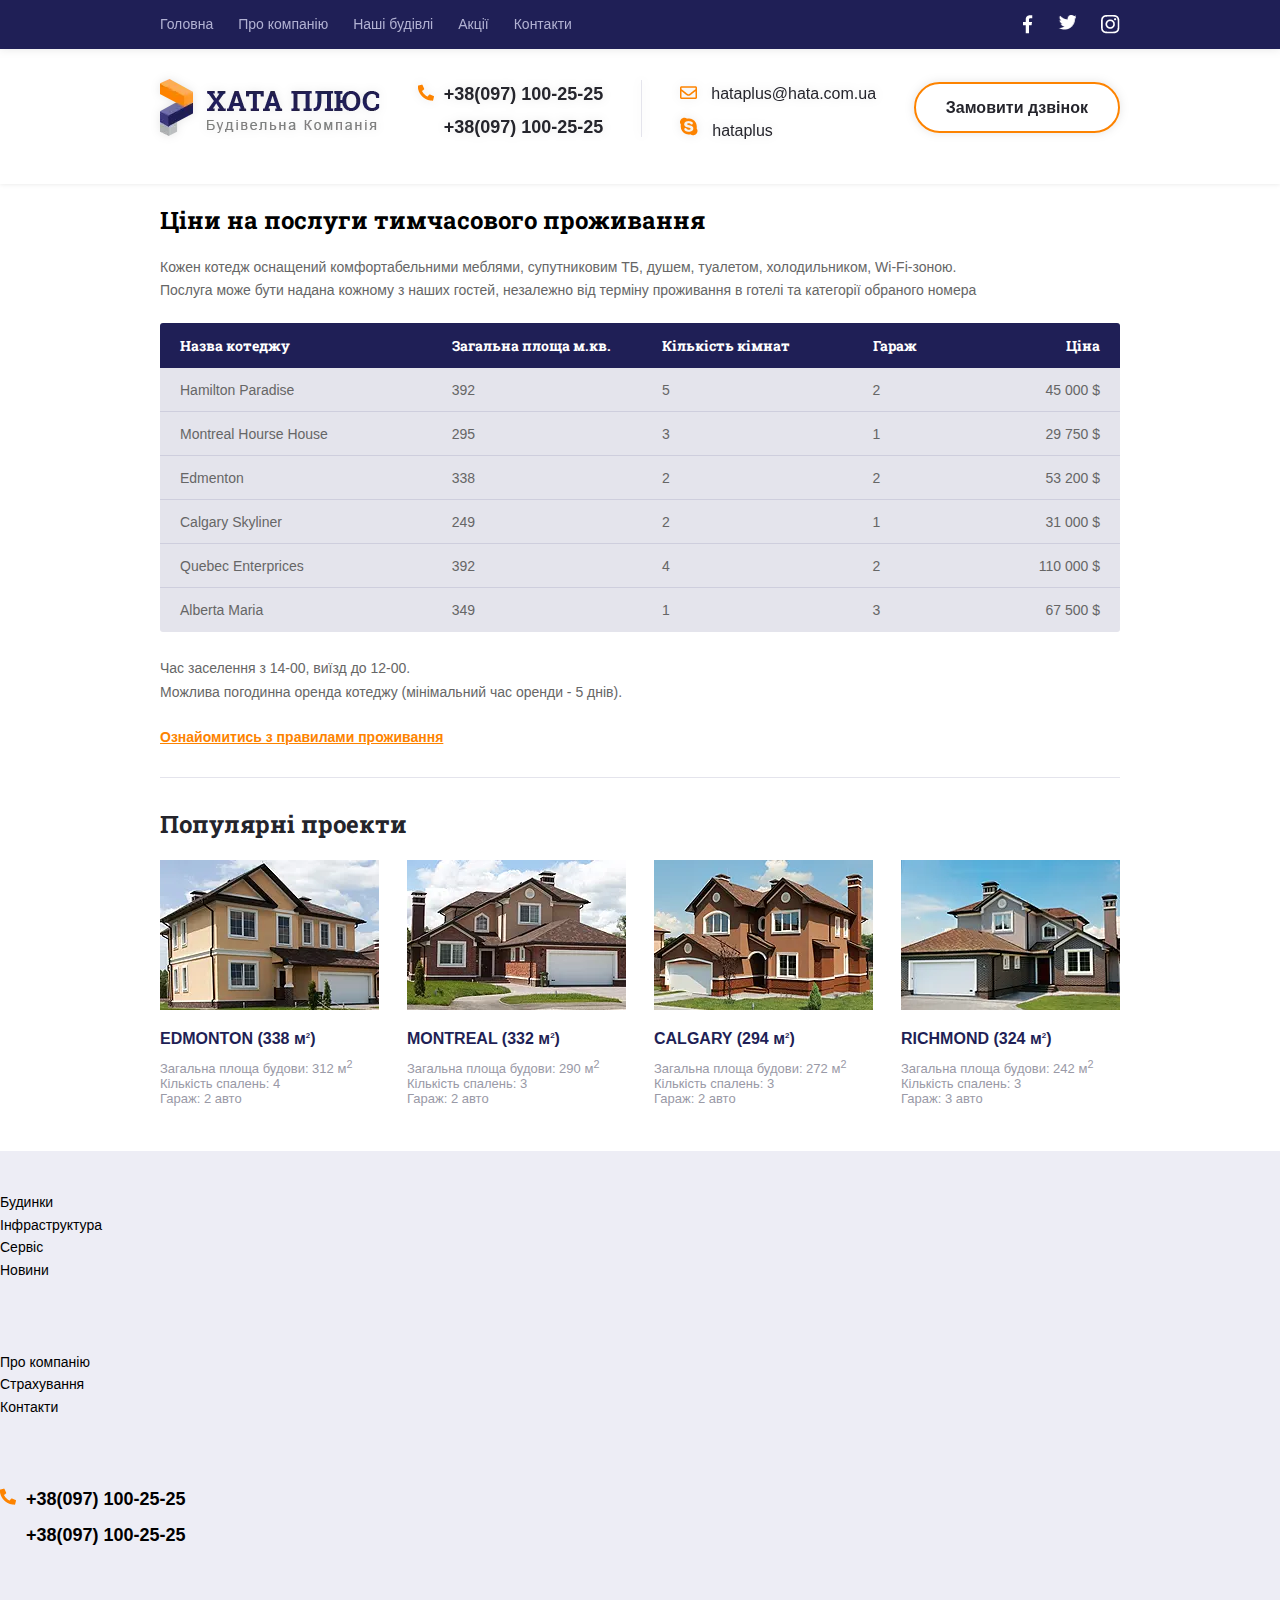
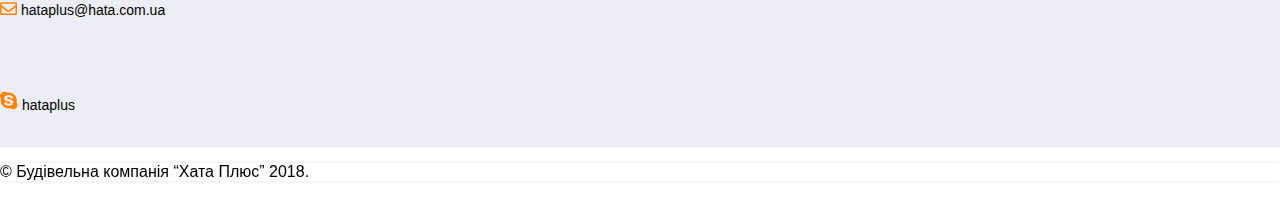
<file: table.html>
<!DOCTYPE html>
<html lang="en">

<head>
    <meta charset="UTF-8">
    <meta http-equiv="X-UA-Compatible" content="IE=edge">
    <meta name="viewport" content="width=device-width, initial-scale=1.0">
    <link rel="stylesheet" href="css/table.css">
    <title>Будівельна компанія: ХатаПлюс/Ціни на послуги тимчасового проживання</title>
</head>

<body>
    <div class="wrapper">
        <header class="header">
            <div class="menu">
                <div class="menu-info">
                    <div class="link">
                        <nav>
                            <ul>
                                <li class="golovna"><a href="index.html">Головна</a></li>
                                <li><a href="#">Про компанію</a></li>
                                <li><a href="table.html">Наші будівлі</a></li>
                                <li><a href="#">Акції</a></li>
                                <li><a href="contacts.html">Контакти</a></li>
                            </ul>
                        </nav>
                    </div>
                    <div class="icons">
                        <nav>
                            <ul>
                                <li><a class="fb" href="#"></a></li>
                                <li><a class="tw" href="#"></a></li>
                                <li><a class="inst" href="#"></a></li>
                            </ul>
                        </nav>
                    </div>
                </div>
            </div>
            <div class="main-info">
                <div class="logo">
                    <a href="index.html">
                        <picture>
                            <source srcset="img/logo.webp" type="image/webp">
                            <img src="img/logo.jpg" alt="Логотип будівельної компанії ХатаПлюс HataPlus">
                        </picture>
                    </a>
                </div>
                <div class="contacts">
                    <picture><img src="img/phone.png" alt="Мобільний телефона"></picture>
                    <ul>
                        <li>
                            <a href="tel: +380971002525"><b>+38(097) 100-25-25</b></a>
                        </li>
                        <li>
                            <a href="tel: +380971002525"><b>+38(097) 100-25-25</b></a>
                        </li>
                    </ul>
                </div>
                <div class="vertical-line"></div>
                <div class="poshta">
                    <ul>
                        <li>
                            <picture><img src="img/email.png" alt="Електрона пошта"></picture>
                            <a href="mailto: hataplus@hata.com.ua">hataplus@hata.com.ua</a>
                        </li>
                    </ul>
                    <ul>
                        <li>
                            <picture><img src="img/skype.png" alt="Скайп"></picture>
                            <a href="skype: hataplus">hataplus</a>
                        </li>
                    </ul>
                </div>
                <div class="button-call">
                    <a href="tel: +380979224807"><b>Замовити дзвінок</b></a>
                </div>
            </div>
        </header>
    </div>
    <div class="tin"></div>
    <main class="main">
        <h1>Ціни на послуги тимчасового проживання</h1>
        <p>Кожен котедж оснащений комфортабельними меблями, супутниковим ТБ, душем, туалетом, холодильником,
            Wi-Fi-зоною.</p>
        <p id="peshka">Послуга може бути надана кожному з наших гостей, незалежно від терміну проживання в готелі та
            категорії
            обраного номера</p>
        <div class="table_list">
            <table class="table">
                <tr class="table_head">
                    <th id="cat1">Назва котеджу</th>
                    <th id="cat2">Загальна площа м.кв.</th>
                    <th id="cat3">Кількість кімнат</th>
                    <th id="cat4">Гараж</th>
                    <th id="cat5">Ціна</th>
                </tr>
                <tbody class="tbody">
                    <tr>
                        <td>Hamilton Paradise</td>
                        <td>392</td>
                        <td>5</td>
                        <td>2</td>
                        <td id="cat6">45 000 $</td>
                    </tr>
                    <tr>
                        <td>Montreal Hourse House</td>
                        <td>295</td>
                        <td>3</td>
                        <td>1</td>
                        <td id="cat7">29 750 $</td>
                    </tr>
                    <tr>
                        <td>Edmenton</td>
                        <td>338</td>
                        <td>2</td>
                        <td>2</td>
                        <td id="cat8">53 200 $</td>
                    </tr>
                    <tr>
                        <td>Calgary Skyliner</td>
                        <td>249</td>
                        <td>2</td>
                        <td>1</td>
                        <td id="cat9">31 000 $</td>
                    </tr>
                    <tr>
                        <td>Quebec Enterprices</td>
                        <td>392</td>
                        <td>4</td>
                        <td>2</td>
                        <td id="cat10">110 000 $</td>
                    </tr>
                    <tr id="last_tr">
                        <td>Alberta Maria</td>
                        <td>349</td>
                        <td>1</td>
                        <td>3</td>
                        <td id="cat11">67 500 $</td>
                    </tr>
                </tbody>
            </table>
        </div>
        <p id="peshka1">Час заселення з 14-00, виїзд до 12-00.</p>
        <p>Можлива погодинна оренда котеджу (мінімальний час оренди - 5 днів).</p>
        <nav>
            <ul>
                <li>
                    <a href="#"><b>Ознайомитись з правилами проживання</b></a>
                </li>
            </ul>
        </nav>
        <div class="line"></div>
    </main>
    <div class="popular-project">
        <section>
            <h2>Популярні проекти</h2>
            <div class="house">
                <figure class="edmont">
                    <figcaption>
                        <a href="#"></a>
                        <picture>
                            <source srcset="img/Edmonton.webp" type="image/webp">
                            <img src="img/Edmonton.jpg" alt="Проект ХатаПлюс Edmonton">
                        </picture>
                        <h4><span class="span">edmonton</span> (338 м<sup><small>2</small></sup>)</h4>
                        <p>Загальна площа будови: 312 м<sup>2</sup></p>
                        <p>Кількість спалень: 4</p>
                        <p>Гараж: 2 авто</p>
                    </figcaption>
                </figure>
                <figure class="montreal">
                    <figcaption>
                        <a href="#"></a>
                        <picture>
                            <source srcset="img/Montreal.webp" type="image/webp">
                            <img src="img/Montreal.jpg" alt="Проект ХатаПлюс Montreal">
                        </picture>
                        <h4><span class="span">montreal</span> (332 м<sup><small>2</small></sup>)</h4>
                        <p>Загальна площа будови: 290 м<sup>2</sup></p>
                        <p>Кількість спалень: 3</p>
                        <p>Гараж: 2 авто</p>
                    </figcaption>
                </figure>
                <figure class="galgary">
                    <figcaption>
                        <a href="#"></a>
                        <picture>
                            <source srcset="img/Galgary.webp" type="image/webp">
                            <img src="img/Galgary.jpg" alt="проект ХатаПлюс Galgary">
                        </picture>
                        <h4><span class="span">calgary</span> (294 м<sup><small>2</small></sup>)</h4>
                        <p>Загальна площа будови: 272 м<sup>2</sup></p>
                        <p>Кількість спалень: 3</p>
                        <p>Гараж: 2 авто</p>
                    </figcaption>
                </figure>
                <figure class="richmond">
                    <figcaption>
                        <a href="#"></a>
                        <picture>
                            <source srcset="img/richmond.webp" type="image/webp">
                            <img src="img/richmond.jpg" alt="Проект ХатаПлюс Richmond">
                        </picture>
                        <h4><span class="span">richmond</span> (324 м<sup><small>2</small></sup>)</h4>
                        <p>Загальна площа будови: 242 м<sup>2</sup></p>
                        <p>Кількість спалень: 3</p>
                        <p>Гараж: 3 авто</p>
                    </figcaption>
                </figure>
            </div>
        </section>
    </div>
    <footer>
        <div class="footer">
            <div class="row">
                <ul class="column footer-menu">
                    <li>
                        <a href="#">Будинки</a>
                    </li>
                    <li>
                        <a href="#">Інфраструктура</a>
                    </li>
                    <li>
                        <a href="#">Сервіс</a>
                    </li>
                    <li>
                        <a href="#">Новини</a>
                    </li>
                </ul>
                <ul class="column footer-menu">
                    <li>
                        <a href="#">Про компанію</a>
                    </li>
                    <li>
                        <a href="#">Страхування</a>
                    </li>
                    <li>
                        <a href="#">Контакти</a>
                    </li>
                </ul>
                <div class="contact">
                    <picture><img src="img/phone.png" alt="Мобільний телефона"></picture>
                    <ul class="footer_cont">
                        <li>
                            <a href="tel: +380971002525"><b>+38(097) 100-25-25</b></a>
                        </li>
                        <li>
                            <a href="tel: +380971002525"><b>+38(097) 100-25-25</b></a>
                        </li>
                    </ul>
                </div>
                <div class="posht">
                    <ul>
                        <li>
                            <picture><img src="img/email.png" alt="Електрона пошта"></picture>
                            <a href="mailto: hataplus@hata.com.ua">hataplus@hata.com.ua</a>
                        </li>
                    </ul>
                    <ul>
                        <li>
                            <picture><img src="img/skype.png" alt="Скайп"></picture>
                            <a href="skype: hataplus">hataplus</a>
                        </li>
                    </ul>
                </div>
            </div>
        </div>
        <div class="copy">
            <div class="wrapper">
                <p>&copy; Будівельна компанія “Хата Плюс” 2018.</p>
            </div>
        </div>
    </footer>
</body>

</html>
</file>
<file: css/table.css>
@font-face {
    font-family: "RobotoSlab";
    src: url(../fonts/RobotoSlab-Bold.ttf);
}

body {
    margin: 0;
}

.menu {
    background-color: #1f1f56;
    display: flex;
    justify-content: space-between;
}

.menu-info {
    max-width: 960px;
    display: flex;
    justify-content: space-between;
    margin: 0 auto;
    width: 100%;
}

.wrapper {
    box-shadow:0 0 5px rgba(0,0,0,0.1);
    font-family: Arial, Helvetica, sans-serif;
}

.link {
    text-align: left;
}

.link li,
link a {
    text-decoration: none;
    list-style: none;
    color: #b1b1d2;
    font-family: Arial, sans-serif;
    cursor: url(../img/cursor3.cur), auto;
}

.link a {
    text-decoration: none;
    list-style: none;
    color: #b1b1d2;
    font-family: Arial, sans-serif;
    padding-right: 25px;
    font-size: 14px;
}

.link ul {
    padding: 0;
    margin: 0;
}

.link li {
    padding-top: 15px;
    padding-bottom: 15px;
}

.link li:hover>a {
    color: #fd8300;
}

.menu ul {
    display: flex;
}

.icons {
    text-align: right;
}

.icons ul {
    margin: 0;
    padding: 0;
}

.icons a {
    transition: 0.4s;
    display: block;
    background-image: url(../img/sprite.png);
}

a.fb {
    width: 10px;
    height: 19px;
}

a.tw {
    background-position: 6.3rem 0;
    width: 18px;
    height: 15px;
}

a.inst {
    background-position: 12rem 0;
    width: 19px;
    height: 19px;
}

a.fb:hover {
    background-position: 0 -2.25rem;
}

a.tw:hover {
    background-position: 6.3rem -2.25rem;
}

a.inst:hover {
    background-position: 12rem -2.25rem;
}

.icons li {
    padding-top: 15px;
    padding-bottom: 15px;
}

.tw {
    padding: 2px 0 0 0;
}

.icons li {
    list-style-type: none;
    text-decoration: none;
    padding-left: 25px;
    cursor: url(../img/cursor3.cur), auto;
}

.main-info {
    display: flex;
    max-width: 960px;
    margin: 0 auto;
    justify-content: space-between;
}

.logo {
    padding-bottom: 30px;
    padding-top: 30px;
}

.logo img {
    cursor: url(../img/cursor3.cur), auto;
}

.contacts {
    padding-top: 35px;
    display: flex;
}

.contacts img {
    padding-right: 10px;
}

.contacts li {
    list-style: none;
    padding: 0 0 12px 0;
}

.contacts ul {
    margin: 0;
    padding-left: 0;
}

.contacts a {
    color: #25252c;
    font-size: 18px;
    text-decoration: none;
    cursor: url(../img/cursor3.cur), auto;
}

.contacts a:hover {
    color: #fd8300;
    text-decoration: underline;
}

.vertical-line {
    padding-top: 5px;
    display: inline;
    height: 52px;
    border-left: 1px solid #e4e4ec;
    margin-top: 31px;
}

.poshta ul {
    padding: 0;
}

.poshta {
    padding-bottom: 30px;
    padding-top: 35px;
    line-height: 1.3em;
}

.poshta img {
    padding-right: 10px;
}

.poshta li {
    padding: 0 0 12px 0;
}

.poshta ul {
    list-style: none;
    margin: 0;
}

.poshta a {
    color: #25252c;
    text-decoration: none;
    cursor: url(../img/cursor3.cur), auto;
}

.poshta a:hover {
    color: #fd8300;
    text-decoration: underline;
}

.button-call a {
    border: 2px solid #fd8300;
    border-radius: 30px;
    background-color: #ffffff;
    text-decoration: none;
    color: #25252c;
    max-height: 52px;
    padding-top: 15px;
    padding-bottom: 15px;
    padding-left: 30px;
    padding-right: 30px;
}

.button-call {
    padding-top: 50px;
    cursor: url(../img/cursor3.cur), auto;
}

.button-call a {
    color: #25252c;
}

.button-call a:hover {
    background-color: #fd8300;
}

.wrapper {
    filter: drop-shadow(0 0 5px rgba(0, 0, 0, 0.1));
}

.main h1{
    font-family: "RobotoSlab";
    font-size: 24px;
    color: 24242b;
    margin: 20px 0 20px 0;
}

.main p {
    line-height: 1.7em;
    margin: 0;
    font-size: 14px;
    color: #666;
    font-family: Arial, Helvetica, sans-serif;
}

#peshka {
    padding: 0 0 20px 0;
}

#peshka1 {
    padding: 25px 0 0 0;
}

.main ul {
    margin: 0;
    padding: 0;
    padding-top: 24px;
    font-family: Arial, Helvetica, sans-serif;
    font-size: 14px;
}

ul:after {
    content: "";
    border-bottom: 1px solid #e4e4ec;
}

.main a:hover {
    text-decoration: none;
    color:#666 ;
}

.main li {
    list-style: none;
}

.main a {
    color: #fd8300;
}

.line {
    margin: 32px 0 30px 0;
    border-bottom: 1px solid #e4e4ec;
}

table {
    border-collapse: collapse;
}

.table_head {
    color: #fff;
    background-color: #1f1f56;
    font-family: "RobotoSlab";
}

.table_head th {
    font-size: 14px;
    max-width:110px;
}

.tbody tr {
    font-size: 14px;
    color: #666;
    font-family:Arial, Helvetica, sans-serif ;
}

.tbody tr {
    background-color: #e4e4ec;
}

.tbody tr {
    box-shadow: inset 0px -1px 0px #cecedd;
}

.tbody tr:hover {
    color: #fff;
    background-color: #fd8300;
}

.tbody td tr:hover {
    color: #fff;
}

.main {
    max-width: 960px;
    margin: 0 auto;
}

.table {
    max-width: 960px;
    width: 100%;
    border-radius: 3px;
    overflow: hidden;
}   

#cat1 {
    text-align: left;
    padding-left:20px ;
}

.table th {
    padding: 13px 0 13px 20px;
}

.tbody td {
    padding: 14px 0 14px 20px;
}

#last_tr {
    box-shadow: none;
}

#cat2 {
    text-align: left;
}

#cat3 {
    text-align: left;
}

#cat4 {
    text-align: left;
}

#cat5 {
    text-align: right;
    padding-right:20px ;
}

#cat6 {
    text-align: right;
    padding-right: 20px;
}

#cat7 {
    text-align: right;
    padding-right: 20px;
}

#cat8 {
    text-align: right;
    padding-right: 20px;
}

#cat9 {
    text-align: right;
    padding-right: 20px;
}

#cat10 {
    text-align: right;
    padding-right: 20px;
}

#cat11 {
    text-align: right;
    padding-right: 20px;
}

.popular-project {
    max-width: 960px;
    margin: 0 auto;
}

.popular-project figure {
    margin: 0;
}

.popular-project h2 {
    color: #24242b;
    font-family: "RobotoSlab";
}

.house a {
    position: absolute;
    left: 0;
    top: 0;
    width: 100%;
    height: 100%;
}

.house {
    display: flex;
    padding-bottom: 45px;
}

.house small {
    font-size: 8px;
}

.house a:hover ~ h4 {
    text-decoration: underline;
}

figure {
    position: relative;
    cursor: url(../img/cursor3.cur), auto;
}

.montreal,
.galgary,
.edmont, 
.richmond {
    max-width: 220px;
    font-family: Arial, Helvetica, sans-serif;
}

.montreal img,
.galgary img,
.edmont img, 
.richmond img{
    cursor: url(../img/cursor3.cur), auto;
}

.edmont h4,
.galgary h4,
.montreal h4, 
.richmond h4{
    cursor: url(../img/cursor3.cur), auto;
    color: #1f1f56;
    margin: 0;
    padding: 12px 0 10px 0;
}

.house span {
    text-transform: uppercase;
}

.edmont p {
    color: #9999a6;
    font-size: 13px;
    margin: 0;
}

.edmont h4:hover {
    text-decoration: underline;
}

.montreal p {
    color: #9999a6;
    font-size: 13px;
    margin: 0;
}

.montreal h4:hover {
    text-decoration: underline;
}

.galgary p {
    color: #9999a6;
    font-size: 13px;
    margin: 0;
}

.galgary h4:hover {
    text-decoration: underline;
}

.richmond p {
    color: #9999a6;
    font-size: 13px;
    margin: 0;
}

.richmond h4:hover {
    text-decoration: underline;
}

.montreal {
    padding-left: 28px;
}

.galgary {
    padding-left: 28px;
}

.richmond {
    padding-left: 28px;
}

.footer {
    background-color: #ededf5;
    display: flex;
}

.footer a {
    color: #000;
    font-size: 14px;
    font-family: Arial, Helvetica, sans-serif;
    text-decoration: none;
}

.footer li {
    list-style-type: none;
    line-height: 1.4em;
}

.footer ul {
    padding-top: 40px;
    margin: 0;
    padding-bottom: 30px;
    padding-left: 0;
}

.footer-2ul {
    padding-bottom: 55px;
}


.footer li:hover>a {
    color: #fd8300;
}

.footer-ul {
    padding-left: 120px;
    padding-bottom: 30px;
}

.footer-ul a {
    color: #666;
}

.footer-2ul a {
    color: #666;
}

.footer23 {
    max-width: 960px;
    margin: 0 auto;
    display: flex;
    justify-content: space-between;
    width: 100%;
}

.pochta {
    padding-top: 40px;
}

.pochta li {
    padding: 0 0 12px 0;
}

.pochta ul {
    padding: 0;
}

.pochta picture {
    padding-right: 10px;
}

.pochta a:hover {
    color: #fd8300;
    text-decoration: underline;
}

.contact {
    padding-top: 40px;
    display: flex;
}

.contact picture {
    padding-right: 10px;
}

.contact ul {
    padding: 0;
}

.contact a:hover {
    color: #fd8300;
    text-decoration: underline;
}

.pochta a {
    font-size: 16px;
}

.contact a {
    font-size: 18px;
}

.contact li {
    padding: 0 0 12px 0;
}

.footer2 {
    background-color: #dcdce6;
    padding-top: 18px;
    padding-bottom: 15px;
    text-align: center;
    color: #9999a6;
    font-size: 13px;
    margin: 0 -10px;
}

.footer2 p {
    margin: 0;
    font-family: Arial, Helvetica, sans-serif;
}
</file>
